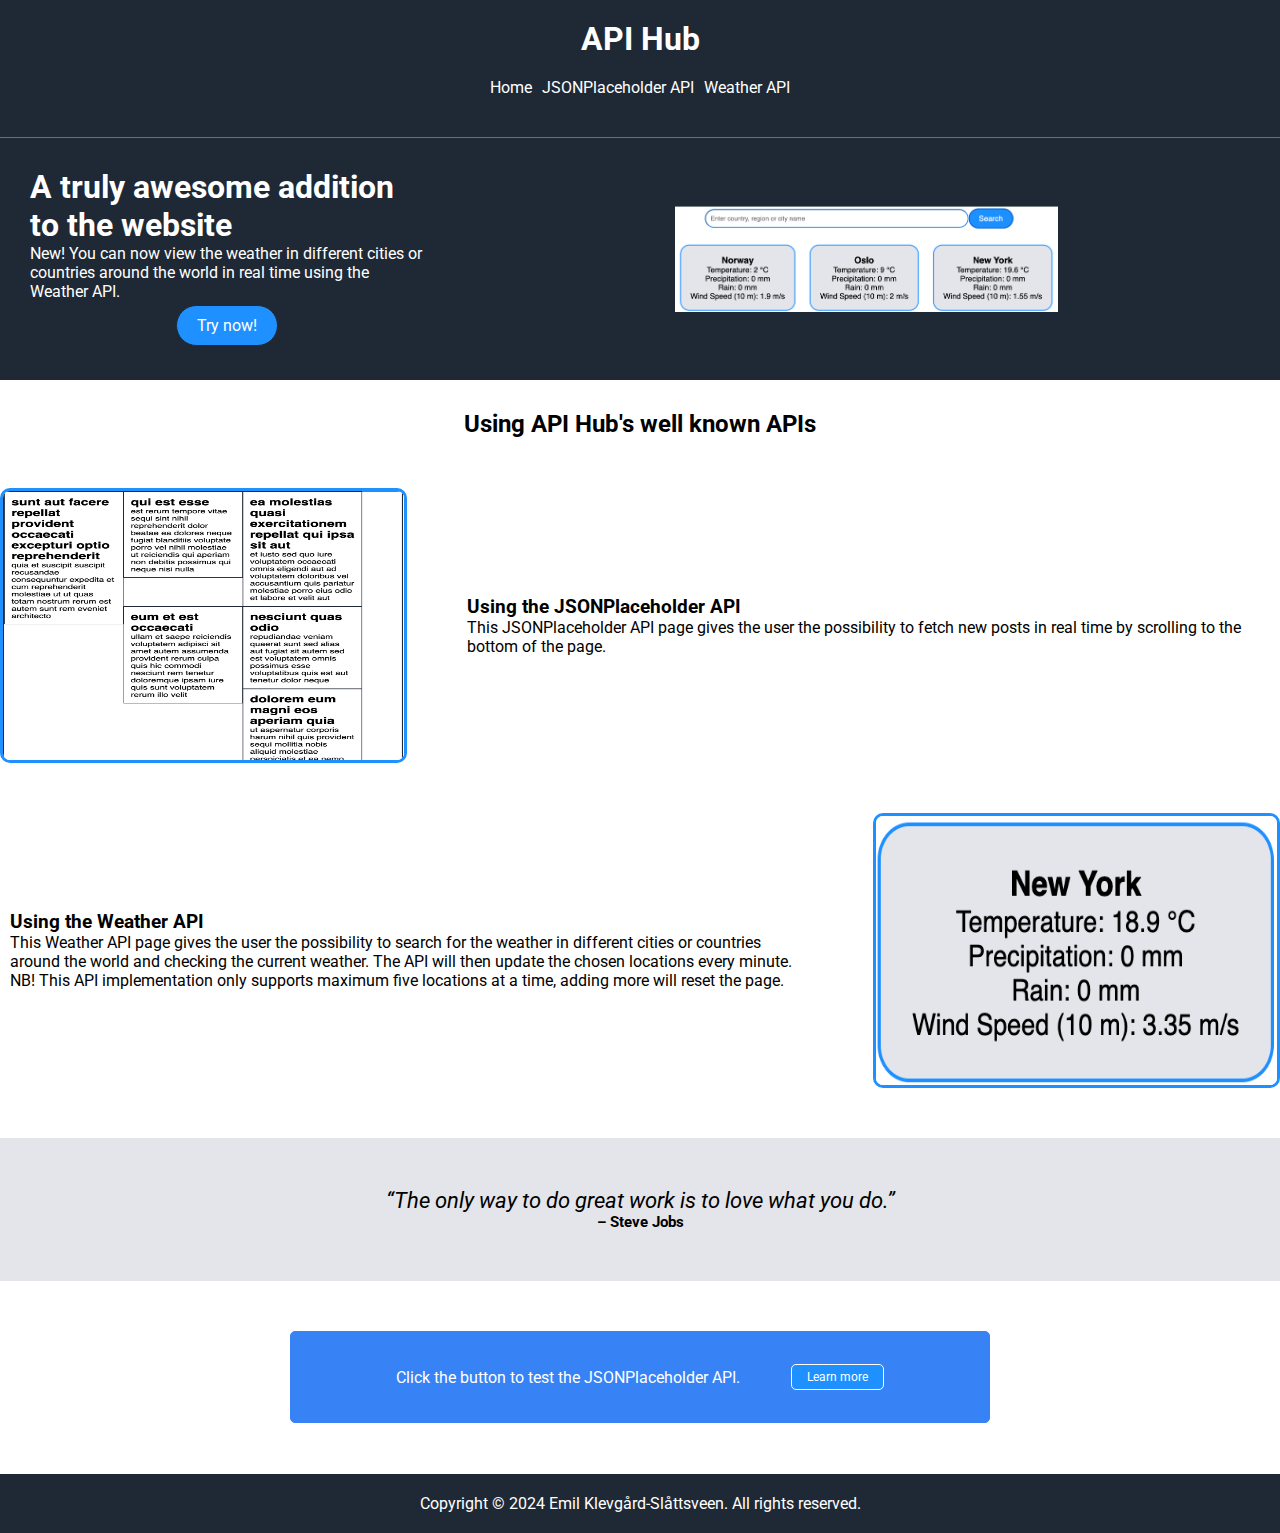
<file: index.html>
<!DOCTYPE html>
<html lang="en">
<head>
    <meta charset="UTF-8">
    <title>Homepage</title>
    <link rel="preconnect" href="https://fonts.googleapis.com">
    <link rel="preconnect" href="https://fonts.gstatic.com" crossorigin>
    <link href="https://fonts.googleapis.com/css2?family=Roboto:ital,wght@0,100;0,300;0,400;
    0,500;0,700;0,900;1,100;1,300;1,400;1,500;1,700;1,900&display=swap" rel="stylesheet">
    <link rel="stylesheet" href="./css/header.css">
    <link rel="stylesheet" href="./css/homepage.css">
    <link rel="stylesheet" href="./css/footer.css">
</head>
<body>
    <header>
        <h1 class="center-align">API Hub</h1>
        <nav>
            <ul>
                <li><a href="index.html">Home</a></li>
                <li><a href="./html/placeholder.html">JSONPlaceholder API</a></li>
                <li><a href="./html/weather.html">Weather API</a></li>
            </ul>
        </nav>
    </header>
    <main>
        <div class="top-grid-container">
            <div class="grid-item">
                <h1 class="left-align"> A truly awesome addition to the website</h1>
                <p>
                    New! You can now view the weather in different
                    cities or countries around the world in real time using the Weather API.
                </p>
                <form action="html/weather.html">
                    <button class="button">Try now!</button>
                </form>
            </div>
            <div class="grid-item">
                <img src="./images/img.png" alt="" style="width: 50%; height: 50%">
            </div>
        </div>
        <h2 class="center-align" style="color: black; margin-top: 30px">Using API Hub's well known APIs</h2>
        <div class="middle-grid-container center-align">
            <div class="top-row">
                <div class="box">
                    <img src="./images/placeholder.png" alt="" style="width: 100%; height: 100%">
                </div>
                <div class="text">
                    <h3>Using the JSONPlaceholder API</h3>
                    <p>
                        This JSONPlaceholder API page gives the user the possibility to fetch new posts in real time
                        by scrolling to the bottom of the page.
                    </p>
                </div>
            </div>
            <div class="bottom-row">
                <div class="text">
                    <h3>Using the Weather API</h3>
                    <p>
                        This Weather API page gives the user the possibility to search for the weather in different
                        cities or countries around the world and checking the current weather. The API will then
                        update the chosen locations every minute. NB! This API implementation only supports maximum
                        five locations at a time, adding more will reset the page.
                    </p>
                </div>
                <div class="box">
                    <img src="./images/weather.png" alt="" style="width: 100%; height: 100%">
                </div>
            </div>
        </div>
        <div class="quote">
            <p style="font-size: 22px"><em>“The only way to do great work is to love what you do.”</em></p>
            <p style="font-size: 15px"><b>– Steve Jobs</b></p>
        </div>
        <div class="bottom-info-div" >
            <div class="bottom-info-column">
                <p style="color: white">Click the button to test the JSONPlaceholder API.</p>
            </div>
            <div class="bottom-button-column">
                <form action="html/placeholder.html">
                    <button class="bottom-button">Learn more</button>
                </form>
            </div>
        </div>
    </main>
    <footer>
        <p> Copyright &copy; 2024 Emil Klevgård-Slåttsveen. All rights reserved.</p>
    </footer>
</body>
</html>
</file>
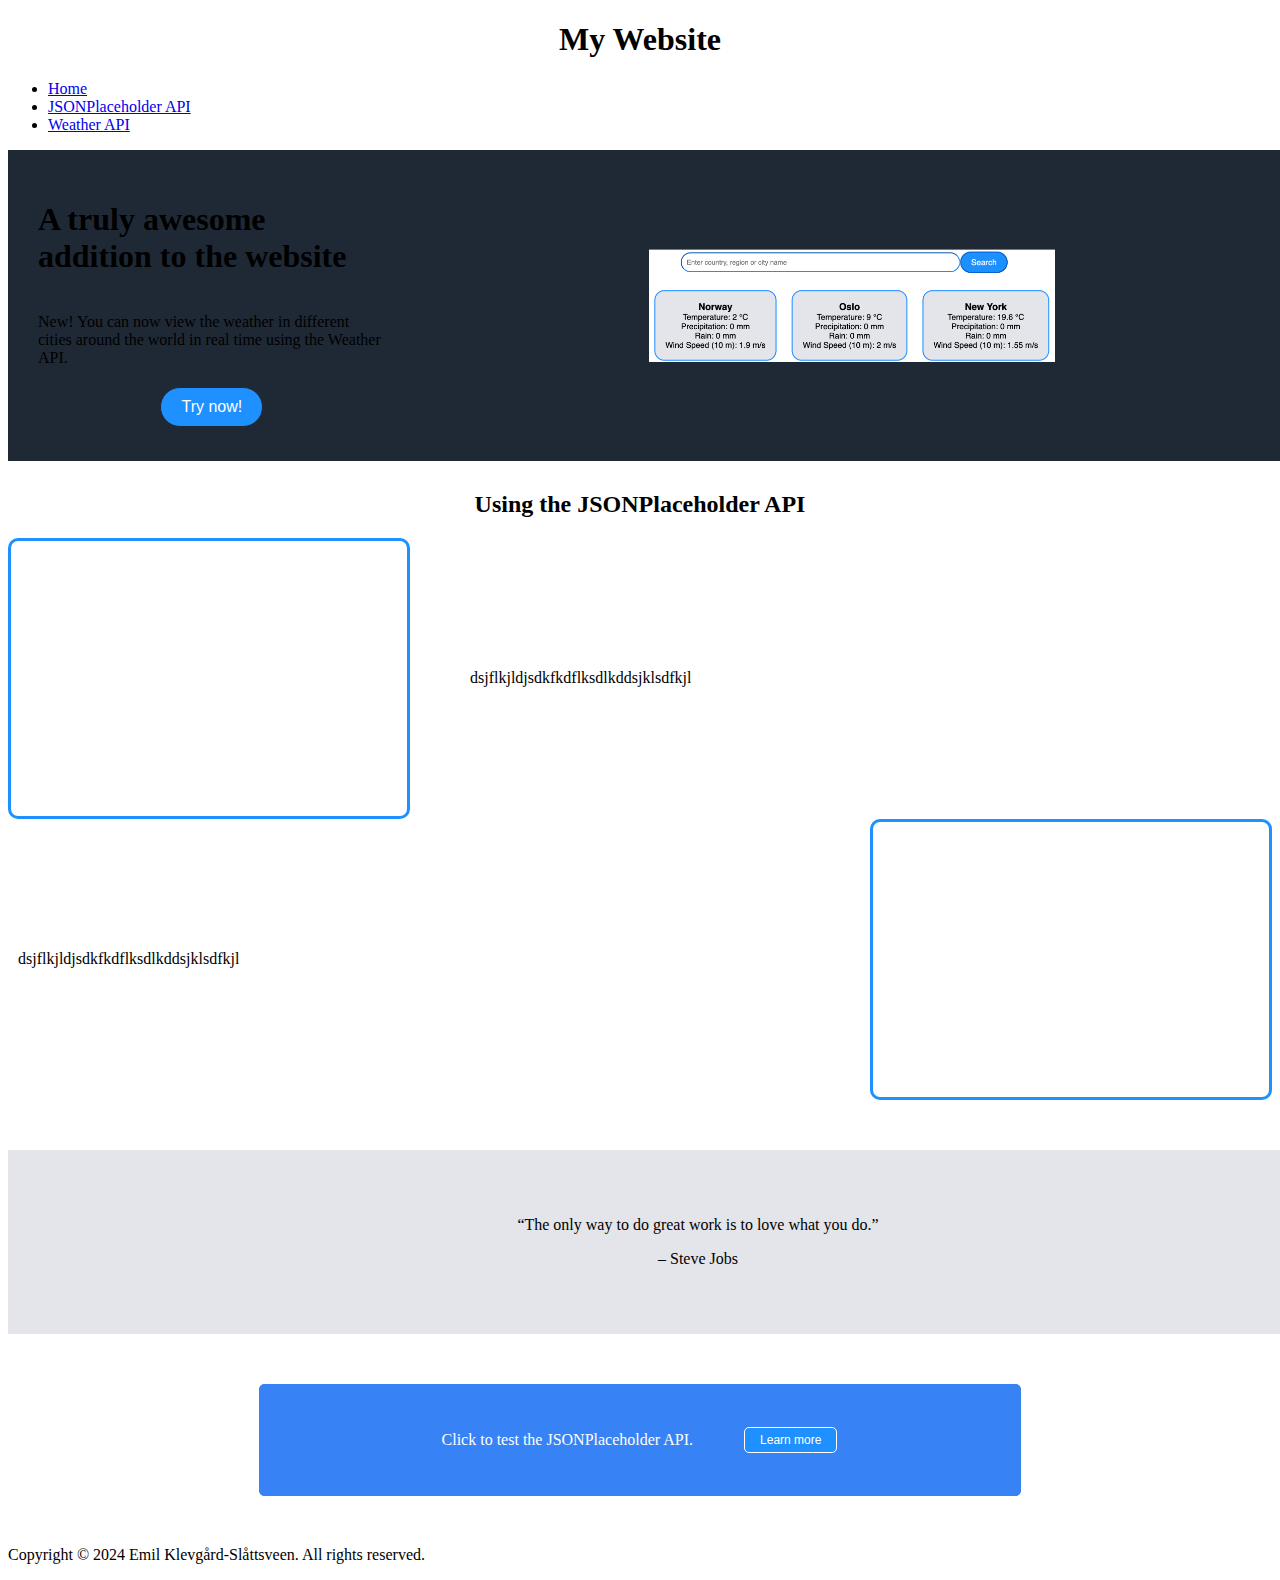
<file: html/index.html>
<!DOCTYPE html>
<html lang="en">
<head>
    <meta charset="UTF-8">
    <title>Homepage</title>
    <link rel="preconnect" href="https://fonts.googleapis.com">
    <link rel="preconnect" href="https://fonts.gstatic.com" crossorigin>
    <link href="https://fonts.googleapis.com/css2?family=Roboto:ital,wght@0,100;0,300;0,400;
    0,500;0,700;0,900;1,100;1,300;1,400;1,500;1,700;1,900&display=swap" rel="stylesheet">
    <link href="/css/homepage.css" type="text/css" rel="stylesheet">
</head>
<body>
    <header>
        <h1 class="center-align">My Website</h1>
        <nav>
            <ul>
                <li><a href="homepage.html">Home</a></li>
                <li><a href="placeholder.html">JSONPlaceholder API</a></li>
                <li><a href="weather.html">Weather API</a></li>
            </ul>
        </nav>
    </header>
    <main>
        <div class="top-grid-container">
            <div class="grid-item">
                <h1 class="left-align"> A truly awesome addition to the website</h1>
                <p>
                    New! You can now view the weather in different
                    cities around the world in real time using the Weather API.
                </p>
                <form action="weather.html">
                    <button class="button">Try now!</button>
                </form>
            </div>
            <div class="grid-item">
                <img src="/images/img.png" alt="" style="width: 50%; height: 50%">
            </div>
        </div>
        <h2 class="center-align" style="color: black; margin-top: 30px">Using the JSONPlaceholder API</h2>
        <div class="bottom-grid-container">
            <div class="top-row">
                <div class="box"></div>
                <div class="text">
                    <p>dsjflkjldjsdkfkdflksdlkddsjklsdfkjl</p>
                </div>
            </div>
            <div class="bottom-row">
                <div class="text">
                    <p>dsjflkjldjsdkfkdflksdlkddsjklsdfkjl</p>
                </div>
                <div class="box"></div>
            </div>
        </div>
        <div class="quote">
            <p>“The only way to do great work is to love what you do.”</p>
            <p>– Steve Jobs</p>
        </div>
        <div class="bottom-info-div" >
            <div class="bottom-info-column">
                <p style="color: white">Click to test the JSONPlaceholder API.</p>
            </div>
            <div class="bottom-button-column">
                <form action="placeholder.html">
                    <button class="bottom-button">Learn more</button>
                </form>
            </div>
        </div>
    </main>
    <footer>
        <p> Copyright &copy; 2024 Emil Klevgård-Slåttsveen. All rights reserved.</p>
    </footer>
</body>
</html>
</file>
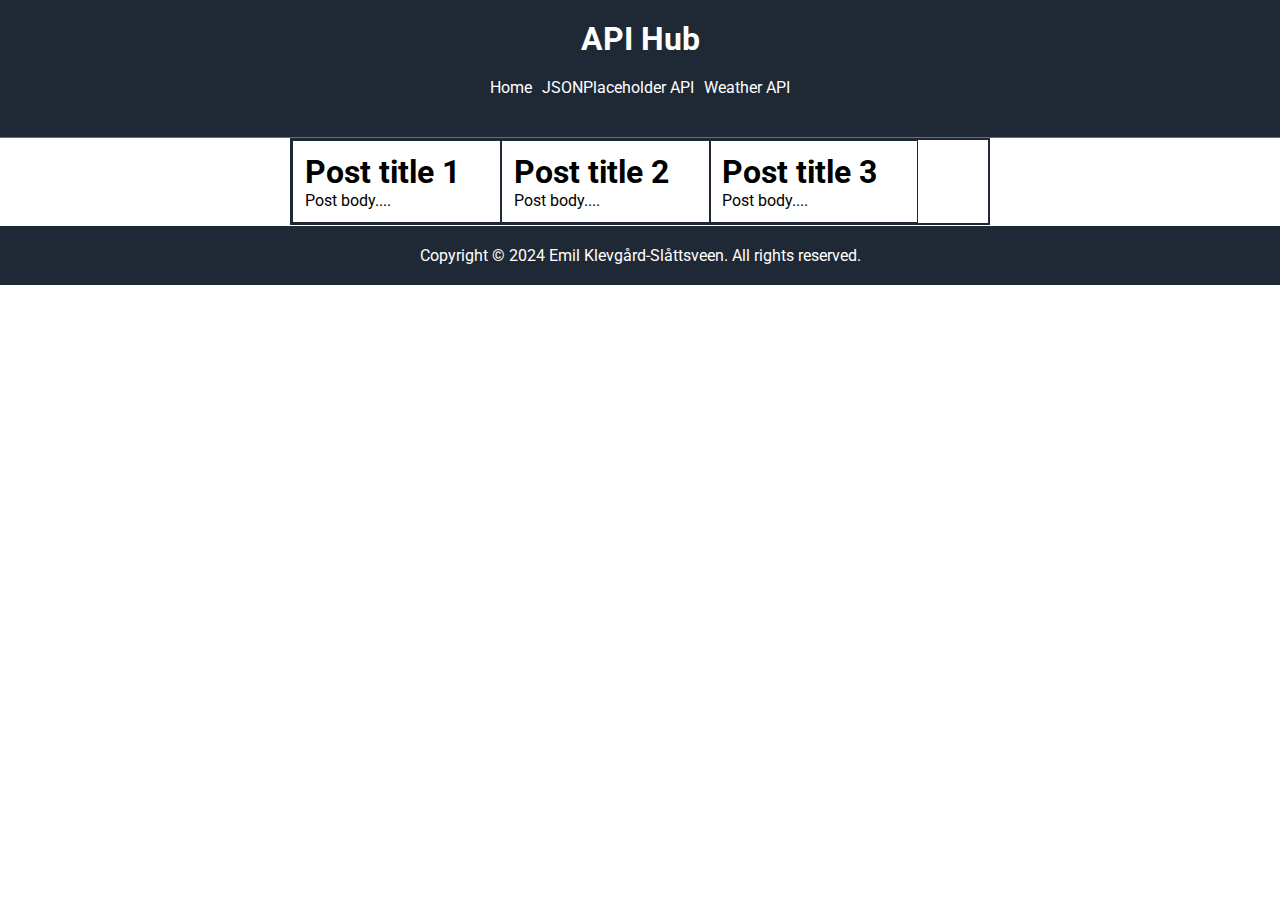
<file: html/placeholder.html>
<!DOCTYPE html>
<html lang="en">
<head>
    <meta charset="UTF-8">
    <title>JSONPlaceholder API</title>
    <link rel="preconnect" href="https://fonts.googleapis.com">
    <link rel="preconnect" href="https://fonts.gstatic.com" crossorigin>
    <link href="https://fonts.googleapis.com/css2?family=Roboto:ital,wght@0,100;0,300;0,400;
    0,500;0,700;0,900;1,100;1,300;1,400;1,500;1,700;1,900&display=swap" rel="stylesheet">
    <link rel="stylesheet" href="../css/header.css">
    <link rel="stylesheet" href="../css/footer.css">
    <link rel="stylesheet" href="../css/placeholder.css">
    <script src="../js/placeholder.js"></script>
</head>
<body>
<header>
    <h1 class="center-align">API Hub</h1>
    <nav>
        <ul>
            <li><a href="../index.html">Home</a></li>
            <li><a href="placeholder.html">JSONPlaceholder API</a></li>
            <li><a href="weather.html">Weather API</a></li>
        </ul>
    </nav>
</header>
<main>
    <section class="posts-container" id="posts-container">
        <div class="post">
            <h1>Post title 1</h1>
            <p>Post body....</p>
        </div>

        <div class="post">
            <h1>Post title 2</h1>
            <p>Post body....</p>
        </div>

        <div class="post">
            <h1>Post title 3</h1>
            <p>Post body....</p>
        </div>
    </section>
</main>
<footer>
    <p> Copyright &copy; 2024 Emil Klevgård-Slåttsveen. All rights reserved.</p>
</footer>
</body>
</html>
</file>
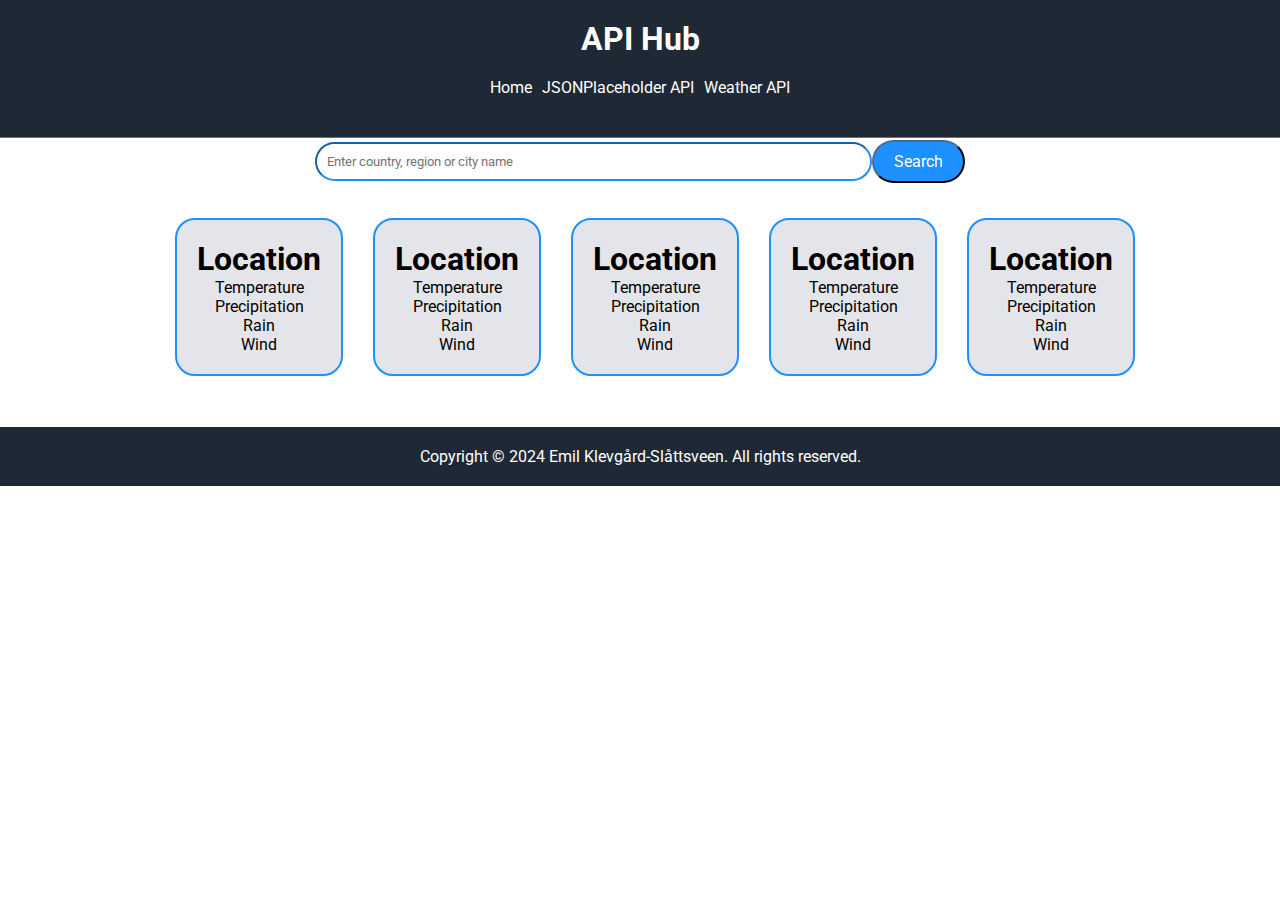
<file: html/weather.html>
<!DOCTYPE html>
<html lang="en">
<head>
    <meta charset="UTF-8">
    <title>Weather</title>
    <link rel="preconnect" href="https://fonts.googleapis.com">
    <link rel="preconnect" href="https://fonts.gstatic.com" crossorigin>
    <link href="https://fonts.googleapis.com/css2?family=Roboto:ital,wght@0,100;0,300;0,400;
    0,500;0,700;0,900;1,100;1,300;1,400;1,500;1,700;1,900&display=swap" rel="stylesheet">
    <link rel="stylesheet" href="../css/header.css">
    <link rel="stylesheet" href="../css/footer.css">
    <link rel="stylesheet" href="../css/weather.css">
    <script src="../js/weather.js" defer></script>
    <script>
        document.addEventListener("DOMContentLoaded", () => {
        const searchButton = document.getElementById("search-button");
        searchButton.addEventListener("click", getCoordinates);
    });
    </script>
</head>
<body>
<header>
    <h1 class="center-align">API Hub</h1>
    <nav>
        <ul>
            <li><a href="../index.html">Home</a></li>
            <li><a href="placeholder.html">JSONPlaceholder API</a></li>
            <li><a href="weather.html">Weather API</a></li>
        </ul>
    </nav>
</header>
<main>
    <section class="weather-container">
        <div class="weather-search-results">
            <form id="search-form" class="search-form">
                <input class="location-input" type="text" id="search-bar" placeholder="Enter country, region or city name">
                <button class="search-button" type="button" id="search-button">Search</button>
            </form>
            <div id="weather-results" class="weather-results">
                <article class="weather-search">
                    <h1>Location</h1>
                    <p>Temperature</p>
                    <p>Precipitation</p>
                    <p>Rain</p>
                    <p>Wind</p>
                </article>
                <article class="weather-search">
                    <h1>Location</h1>
                    <p>Temperature</p>
                    <p>Precipitation</p>
                    <p>Rain</p>
                    <p>Wind</p>
                </article>
                <article class="weather-search">
                    <h1>Location</h1>
                    <p>Temperature</p>
                    <p>Precipitation</p>
                    <p>Rain</p>
                    <p>Wind</p>
                </article>
                <article class="weather-search">
                    <h1>Location</h1>
                    <p>Temperature</p>
                    <p>Precipitation</p>
                    <p>Rain</p>
                    <p>Wind</p>
                </article>
                <article class="weather-search">
                    <h1>Location</h1>
                    <p>Temperature</p>
                    <p>Precipitation</p>
                    <p>Rain</p>
                    <p>Wind</p>
                </article>
            </div>
        </div>
    </section>
</main>
<footer>
    <p> Copyright &copy; 2024 Emil Klevgård-Slåttsveen. All rights reserved.</p>
</footer>
</body>
</html>
</file>
<file: css/header.css>
* {
    font-family: 'Roboto', sans-serif;
    box-sizing: border-box;
    margin: 0;
    padding: 0;
}

header {
    background-color: #1f2936;
    padding: 20px;
    color: white;
    width: 100vw;
}

main {
    border-top: 1px solid #686f76;
    align-items: center;
    color: white;
    display: flex;
    flex-direction: column;
    text-align: center;
}

.center-align {
    text-align: center;
}

.left-align {
    text-align: left;
}

ul {
    background-color: #1f2936;
    padding: 20px;
    text-align: center;
    color: white;
}

li {
    display: inline;
    text-align: center;
    margin: 2px 3px;
}

a {
    color: white;
    text-decoration: none;
}

a:hover {
    text-decoration: underline;
}
</file>
<file: css/homepage.css>
.center-align {
    text-align: center;
}

.left-align {
    text-align: left;
}

.top-grid-container {
    background-color: #1f2936;
    display: flex;
    text-align: left;
    justify-content: center;
    align-items: center;
    width: 100vw;
    margin-right: auto;
}

.grid-item {
    background-color: #1f2936;
    padding: 20px;
    text-align: -moz-left;
    display: flex;
    flex-direction: column;
    justify-content: center;
    align-items: center;
    margin: 10px;
}

.grid-item img {
    width: auto;
    height: auto;
    object-fit: scale-down;
}

button {
    background-color: dodgerblue;
    color: white;
    border: 1px solid #1f2936;
    padding: 10px 20px;
    text-align: center;
    text-decoration: none;
    display: inline-block;
    font-size: 16px;
    margin: 4px 2px;
    cursor: pointer;
    border-radius: 50px;
}

.middle-grid-container{
    display: flex;
    flex-direction: column;
    gap: 50px;
    margin-top: 50px;
    text-align: center;
    justify-content: center;
    align-items: center;
}

.box {
    border-radius: 10px;
    border: dodgerblue 3px solid;
    overflow: hidden;
    width: 300px;
    height: 275px;
    flex: 1;
}

.top-row, .bottom-row {
    display: flex;
    align-items: center;
    justify-content: center;
    gap: 50px;
    width: 100%;
}

.text {
    color: black;
    text-align: left;
    padding: 10px;
    flex: 2;
    flex-direction: column;
}

.quote {
    color: black;
    text-align: center;
    padding: 50px;
    flex-grow: 1;
    flex-direction: row;
    margin-top: 50px;
    background-color: #e4e5ea;
    width: 100vw;
}

.bottom-info-div {
    margin: 50px auto;
    background-color: #3782f5;
    display: flex;
    flex-direction: row;
    align-items: center;
    justify-content: center;
    border: 1px solid #3782f5;
    border-radius: 5px;
    padding: 30px;
    width: 700px;
    gap: 50px;
}

.bottom-info-column, .bottom-button-column{
    display: flex;
    justify-content: space-around;
}

.bottom-button {
    background-color: dodgerblue;
    color: white;
    padding: 5px 15px;
    text-align: center;
    text-decoration: none;
    display: inline-block;
    font-size: 12px;
    margin: 2px 1px;
    cursor: pointer;
    border: 1px solid white;
    border-radius: 5px;
}
</file>
<file: css/footer.css>
footer {
    background-color: #1f2936;
    padding: 20px;
    text-align: center;
    border-top: 1px solid white;
    color: white;
}
</file>
<file: css/placeholder.css>
.posts-container {
    margin: auto;
    float: none;
    width: 700px;
    border: 2px solid #1f2936;
}

.post {
    color: black;
    text-align: left;
    padding: 1.7%;
    border: 1px solid #1f2936;
    width: 30%;
    float: left;
}
</file>
<file: css/weather.css>
.search-form {
    align-items: center;
    justify-content: center;
    transform: translateX(-50%);
    display: flex;
    flex-shrink: 0;
    flex-grow: 0;
    flex-basis: 100%;
    width: 100%;
    z-index: 1000;
    position: fixed;
    top: 140px;
    left: 50%;
    border-radius: 20px;
    max-width: 650px;
}

.location-input {
    padding: 10px;
    width: 100%;
    border-radius: 20px;
    border-color: dodgerblue;
}

.search-button {
    background-color: dodgerblue;
    color: white;
    border-color: #1f2936;
    padding: 10px 20px;
    text-align: center;
    text-decoration: none;
    display: inline-block;
    font-size: 16px;
    margin: 0 auto;
    cursor: pointer;
    border-radius: 50px;
}

.weather-results {
    display: flex;
    flex-direction: row;
    justify-content: center;
    align-items: center;
    margin-top: 60px;
    padding: 20px;
}

.weather-search {
    background-color: #e4e5ea;
    margin-left: 30px;
    color: black;
    padding: 20px;
    margin-bottom: 30px;
    border-radius: 20px;
    border: 2px solid dodgerblue;
}

article {
    color: black;
    border-radius: 20px;
    border-color: dodgerblue;
}
</file>
